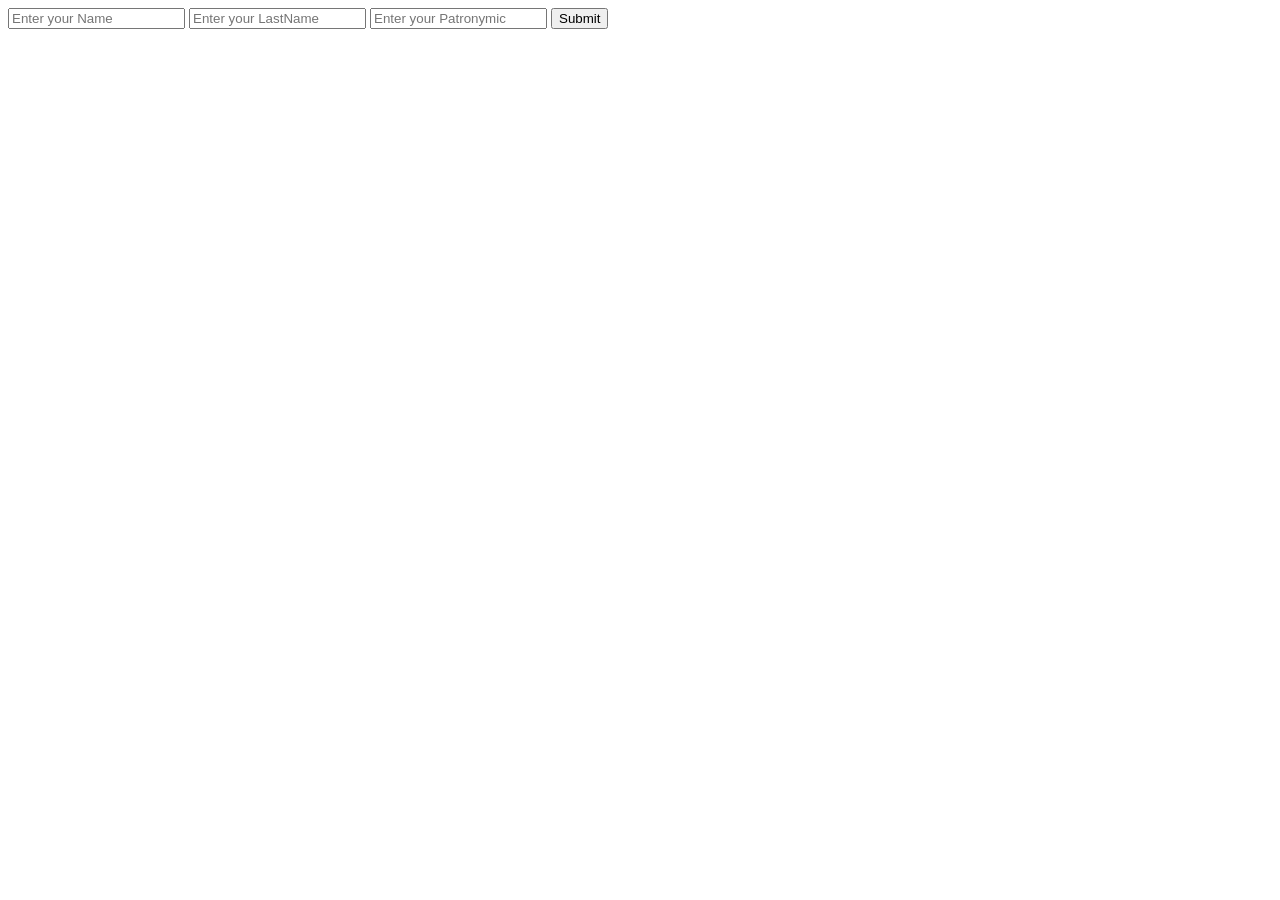
<file: JavaScript/16-dars/index.html>
<!DOCTYPE html>
<html lang="en">
<head>
    <meta charset="UTF-8">
    <title>DOM</title>
</head>
<body>

<input type="text" placeholder="Enter your Name" id="name"/>
<input type="text" placeholder="Enter your LastName" id="lastname"/>
<input type="text" placeholder="Enter your Patronymic" id="patronymic"/>

<button onclick="showFISH()">Submit</button>

<script src='./main.js'>

</script>
</body>
</html>
</file>
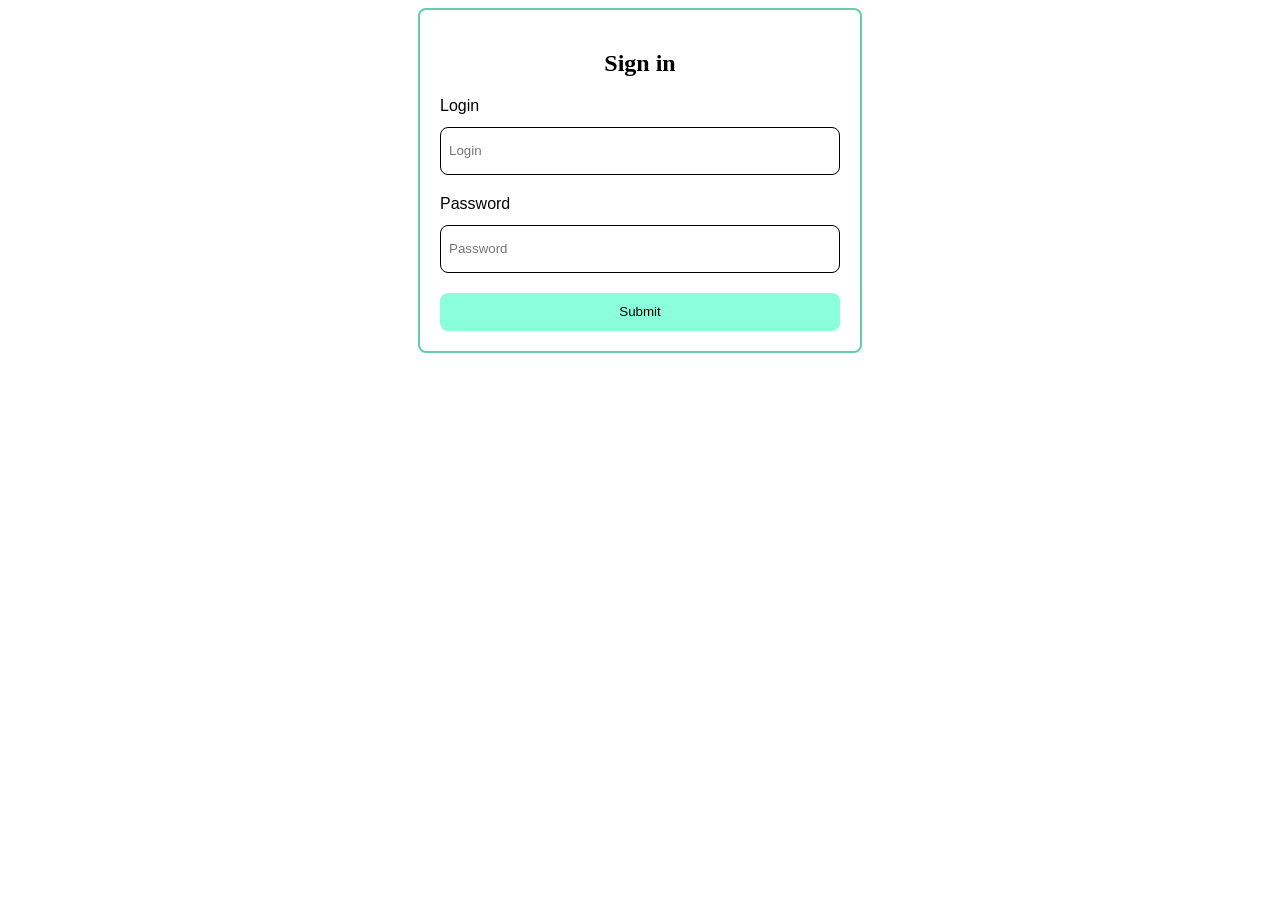
<file: JavaScript/17-dars/index.html>
<!DOCTYPE html>
<html lang="en">
<head>
    <meta charset="UTF-8">
    <title>Title</title>
    <link rel="stylesheet" href="./style.css">
</head>
<body>

<header class="header">
    <h2>Sign in</h2>
    <div class="inputSection">
        <div class="inputbar">
            <label>Login</label>
            <input type="text" placeholder="Login" id="login">
        </div>
        <div class="inputbar">
            <label>Password</label>
            <input type="text" placeholder="Password" id="password">
        </div>
        <button class="submit" onclick="submit()" id="submit">Submit</button>
    </div>
</header>
</body>
<script src="./main.js"></script>
</html>
</file>
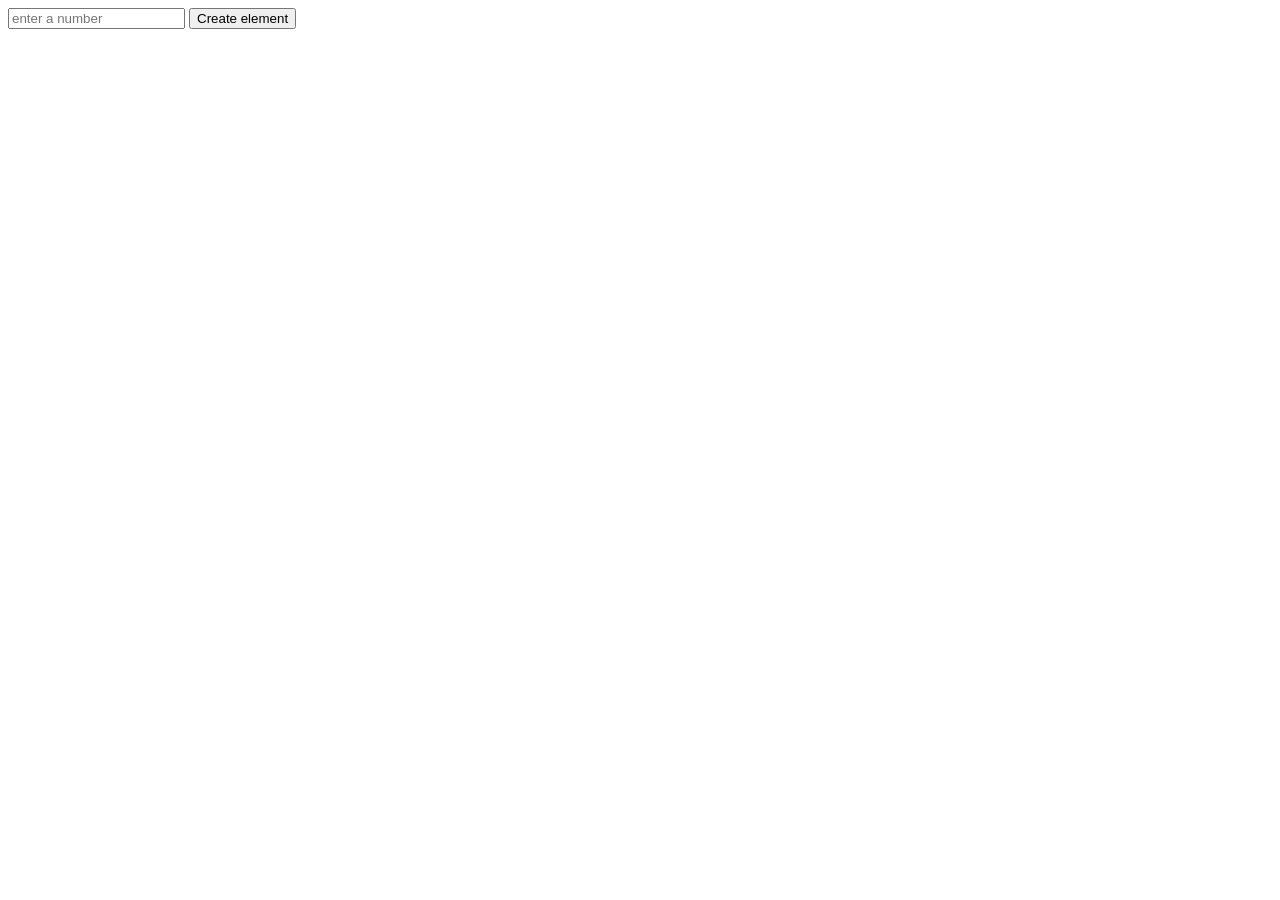
<file: JavaScript/19-dars/index.html>
<!DOCTYPE html>
<html lang="en">
<head>
    <meta charset="UTF-8">
    <title>Title</title>
</head>
<body>

<input type="number" id="input" placeholder="enter a number"/>
<button class="btn" id="create">Create element</button>
<div id="container">

</div>
</body>
<script src="main.js"></script>
</html>
</file>
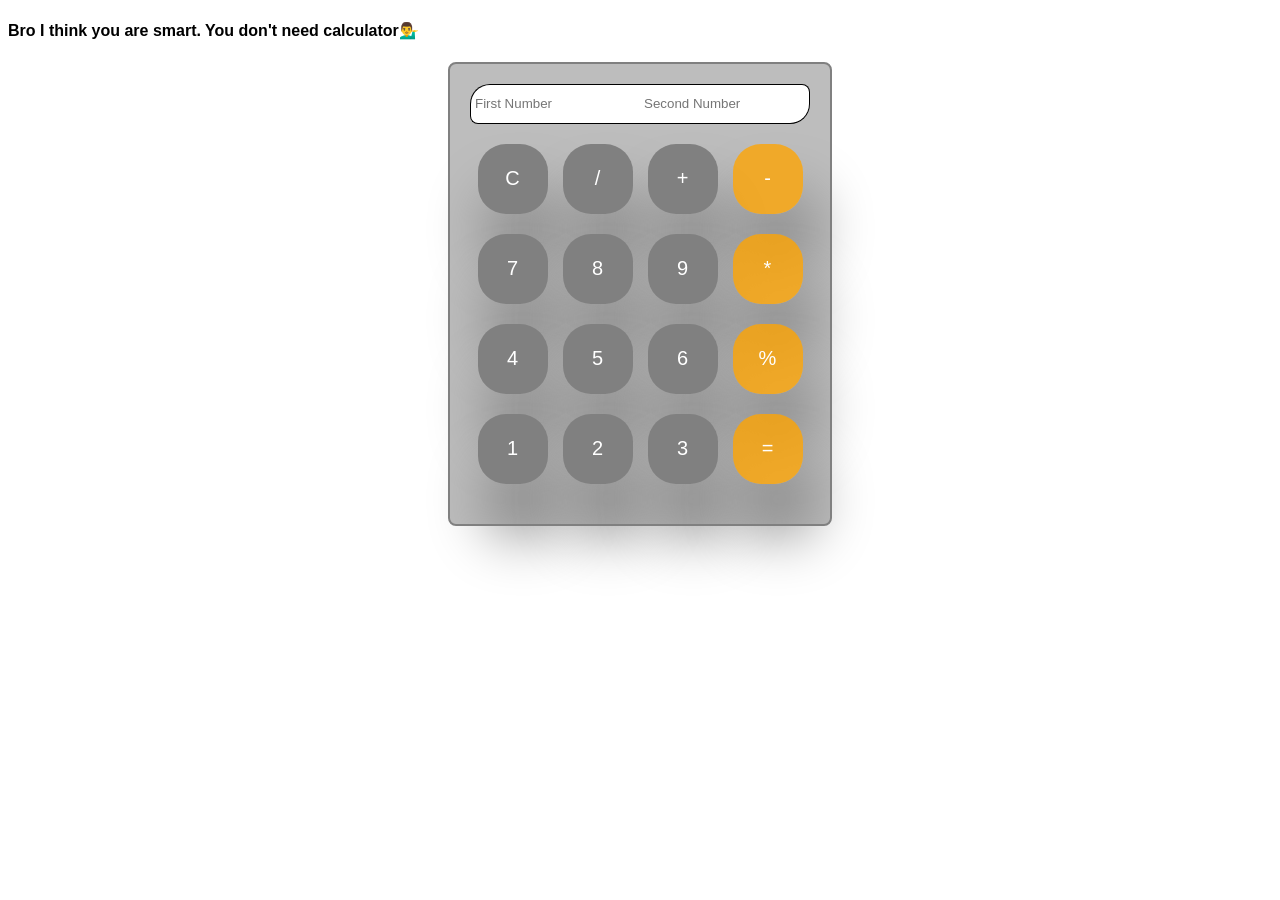
<file: JavaScript/16-dars/Homework/index.html>
<!DOCTYPE html>
<html lang="en">
<head>
    <meta charset="UTF-8">
    <title>Calculator</title>
    <link rel="stylesheet" href="./style.css">
</head>
<body>
<h4 style="font-family: sans-serif">Bro I think you are smart. You don't need calculator💁‍♂️</h4>
<header id="header">

    <div class="container">

        <div class="inputSection">
            <input type="number" class="firstNumberInput" id="firstNumberInput" placeholder="First Number"/>
            <input type="number" class="secondNumberInput" id="secondNumberInput" placeholder="Second Number"/>
        </div>

        <div class="buttonSection">
            <div class="buttonsrow">
                <button id="clean" onclick="clean()" data-tooltip="Clean">C</button>
                <button id="division" onclick="division()" data-tooltip="/">/</button>
                <button id="plus" onclick="plus()" data-tooltip="+">+</button>
                <button id="minus" onclick="minus()" data-tooltip="-">-</button>
            </div>

            <div class="buttonsrow">
                <button id="seven" data-tooltip="Ishlamaydi">7</button>
                <button id="eight" data-tooltip="Ishlamaydi">8</button>
                <button id="nine" data-tooltip="Ishlamaydi">9</button>
                <button id="multiplication" onclick="multiplication()" data-tooltip="*"> *</button>
            </div>

            <div class="buttonsrow">
                <button id="four" data-tooltip="Ishlamaydi">4</button>
                <button id="five" data-tooltip="Ishlamaydi">5</button>
                <button id="six" data-tooltip="Ishlamaydi">6</button>
                <button id="percentageDivision" onclick="percentageDivision()" data-tooltip="%">%</button>
            </div>
            <div class="buttonsrow">
                <button id="one" data-tooltip="Ishlamaydi">1</button>
                <button id="two" data-tooltip="Ishlamaydi">2</button>
                <button id="three" data-tooltip="Ishlamaydi">3</button>
                <button id="equal" data-tooltip="Ishlamaydi">=</button>
            </div>
        </div>
    </div>
</header>
</body>
<script src="./calc.js"></script>
</html>
</file>
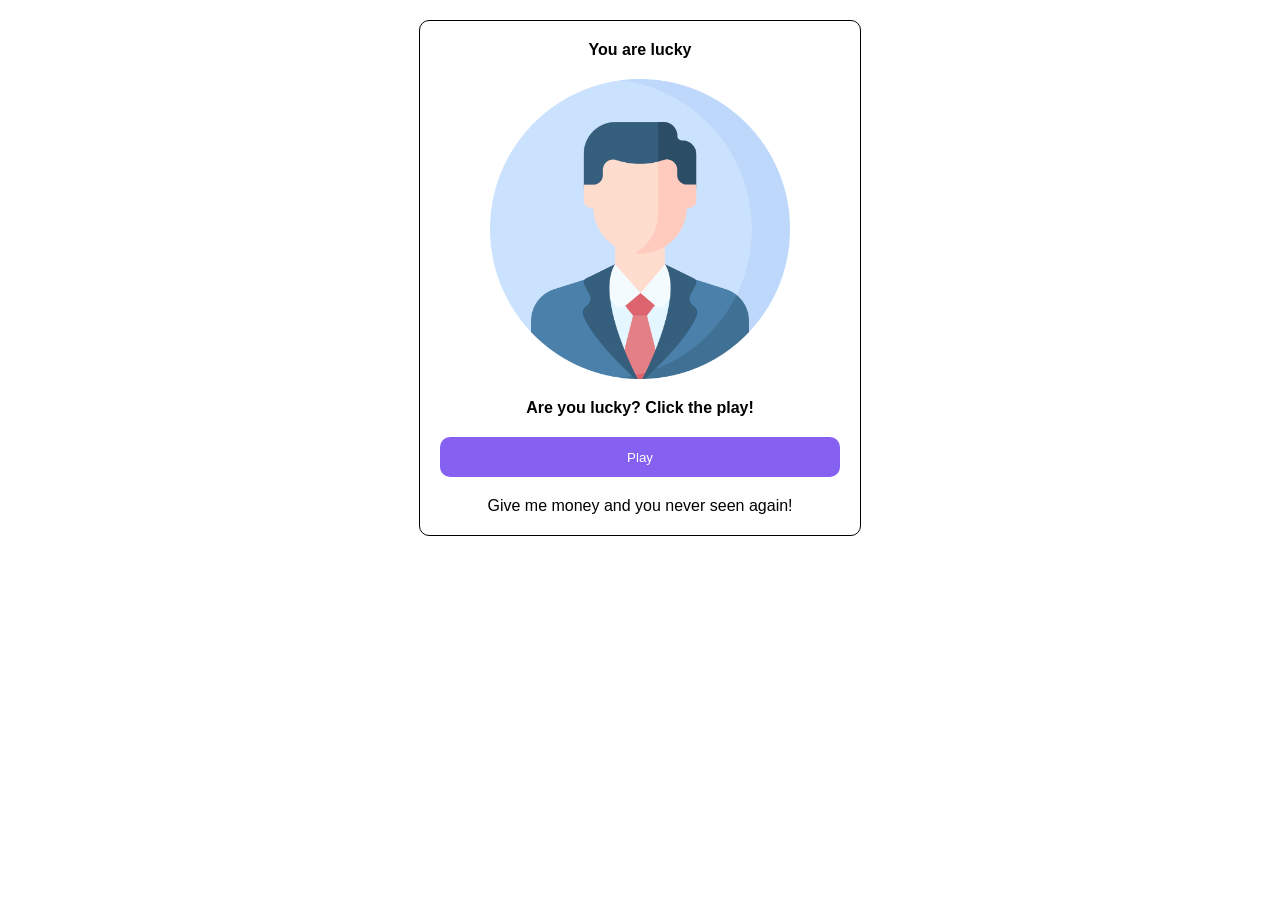
<file: JavaScript/18-dars/randomGroupMates/index.html>
<!DOCTYPE html>
<html lang="en">
<head>
    <meta charset="UTF-8">
    <title>Random Groupmates Game</title>
    <link rel="stylesheet" href="./style.css">
</head>
<body>
<header class="header">
    <h4 class="title">You are lucky</h4>
    <div class="imgContainer">
        <img src="./img.png" alt="">
        <span id="name">Are you lucky? Click the play!</span>
    </div>
    <button class="playBtn" onclick="getRandomPerson()">Play</button>
    <p id="money" onclick="takeMoney()">Give me money and you never seen again!</p>
</header>
</body>
<script src="main.js"></script>
</html>
</file>
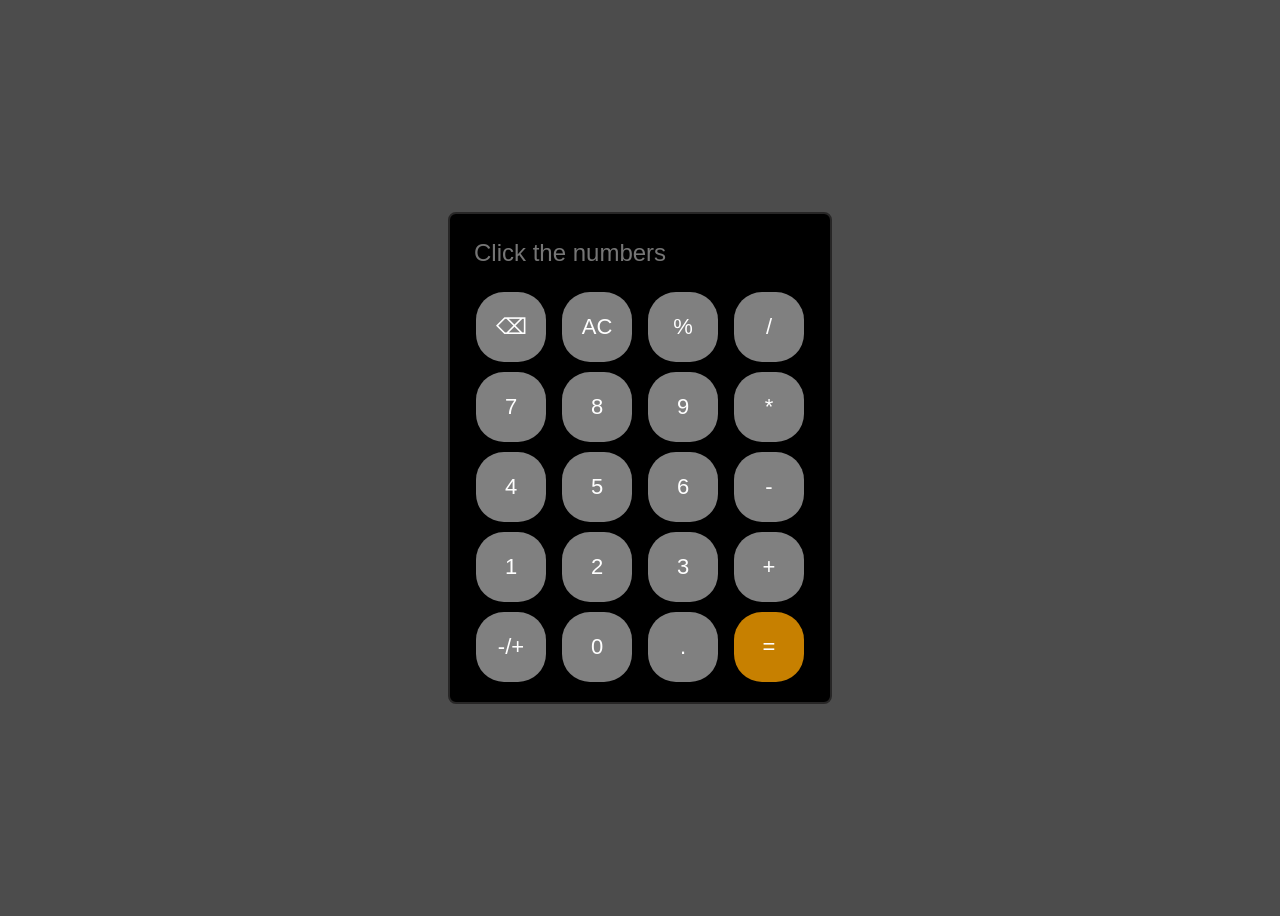
<file: JavaScript/19-dars/calculator/index.html>
<!DOCTYPE html>
<html lang="en">
<head>
    <meta charset="UTF-8">
    <title>Calculator</title>
    <link rel="stylesheet" href="./style.css">
</head>
<body>
<header id="header">

    <div class="container">
        <div class="inputSection">
            <input type="text" class="numberInput" id="numberInput" placeholder="Click the numbers" disabled/>
        </div>
        <div class="buttonSection">
            <div class="buttonsrow">

            </div>
        </div>
    </div>
</header>
</body>
<script src="./main.js"></script>
</html>
</file>
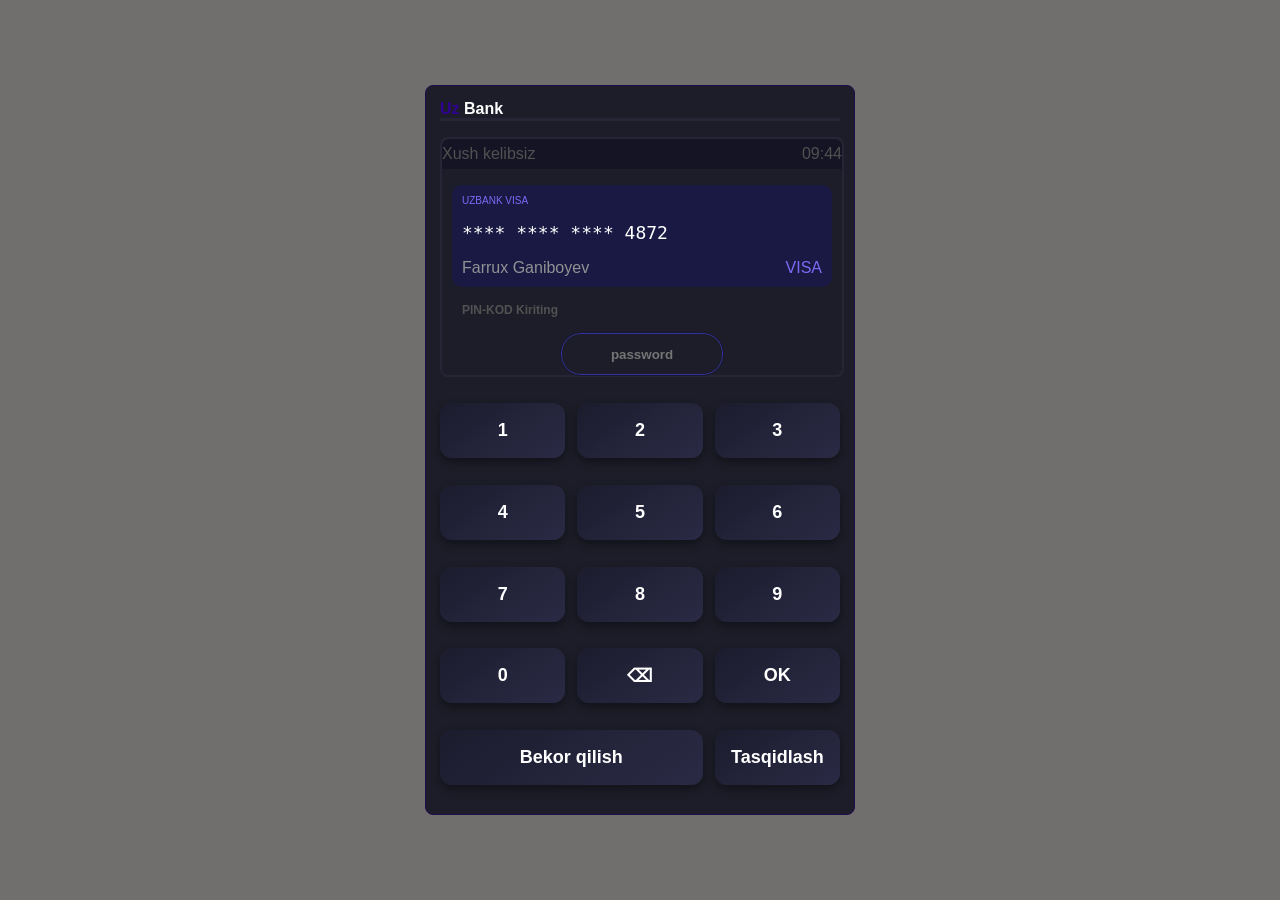
<file: JavaScript/20-dars/ATM/index.html>
<!DOCTYPE html>
<html lang="en">
<head>
    <meta charset="UTF-8">
    <title>ATM</title>
    <link rel="stylesheet" href="./style.css">
</head>
<body>
<header id="header">
    <div id="atm">
        <span id="bank_name"><span style="color: rgba(49,0,151,0.97)">Uz</span> Bank</span>
        <div id="window">

            <div id="welcome_content">
                <p id="welcome_text">Xush kelibsiz</p>
                <p id="clock">09:44</p>
            </div>

            <div id="credit_card">
                <p id="card_bank">UZBANK VISA</p>
                <p id="card_number">**** **** **** 4872</p>
              <div id="card_info">
                  <p id="card_owner">Farrux Ganiboyev</p>
                  <p style="color: rgb(125, 106, 247); font-family: sans-serif">VISA</p>
              </div>
            </div>

            <div id="password_content">
                <p id="password_label">PIN-KOD Kiriting</p>
                <input type="text" id="password_input" placeholder="password" disabled/>
            </div>

        </div>

        <div id="button_container">

        </div>
    </div>
</header>
</body>
<script src="./main.js"></script>
</html>
</file>
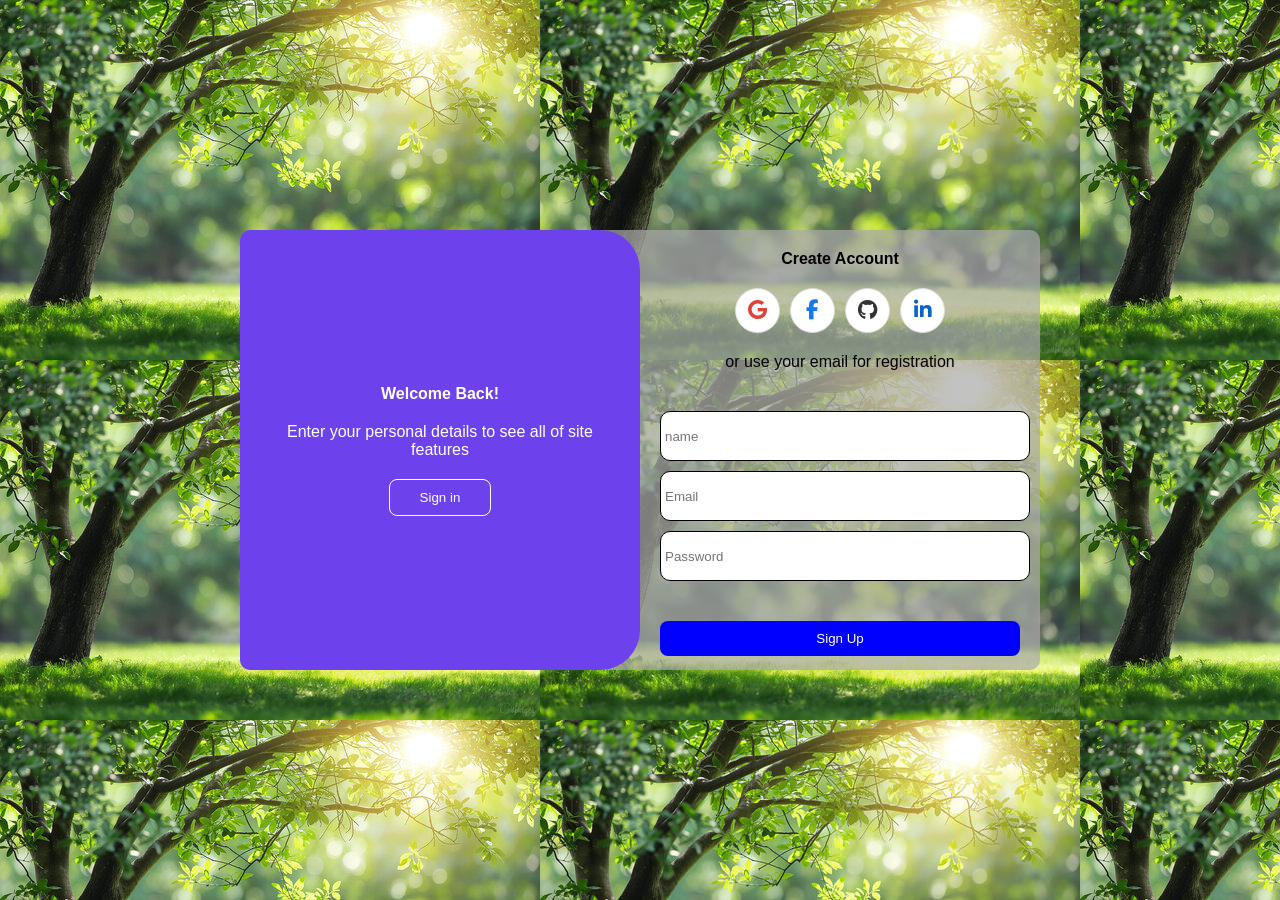
<file: JavaScript/17-dars/Homework/Sign-Up/index.html>
<!DOCTYPE html>
<html lang="en">
<head>
    <meta charset="UTF-8">
    <title>Sign Up</title>
    <link rel="stylesheet" href="./style.css">
    <link rel="stylesheet" href="https://cdnjs.cloudflare.com/ajax/libs/font-awesome/6.5.0/css/all.min.css">
</head>
<body>
<header id="header">
    <div id="welcome">
        <h4 id="titleText">Welcome Back!</h4>
        <p id="welcomeDetail">Enter your personal details to see all of site features</p>
        <button id="signInBtn" onclick="toSignIn()">Sign in</button>
    </div>

    <div class="inputElements">
        <h4 id=elementsTitle>Create Account</h4>
        <div id="socialButtons">
            <button class="google"><i class="fab fa-google"></i></button>
            <button class="facebook"><i class="fab fa-facebook-f"></i></button>
            <button class="github"><i class="fab fa-github"></i></button>
            <button class="linkedin"><i class="fab fa-linkedin-in"></i></button>
        </div>
        <p>or use your email for registration</p>
        <div id="inputs">
            <input id="name" type="text" placeholder="name"/>
            <input id="email" type="text" placeholder="Email"/>
            <input id="password" type="password" placeholder="Password"/>
        </div>
        <button id="signUpBtn" onclick="signUp()">Sign Up</button>
    </div>
</header>
</body>
<script src="main.js"></script>
</html>
</file>
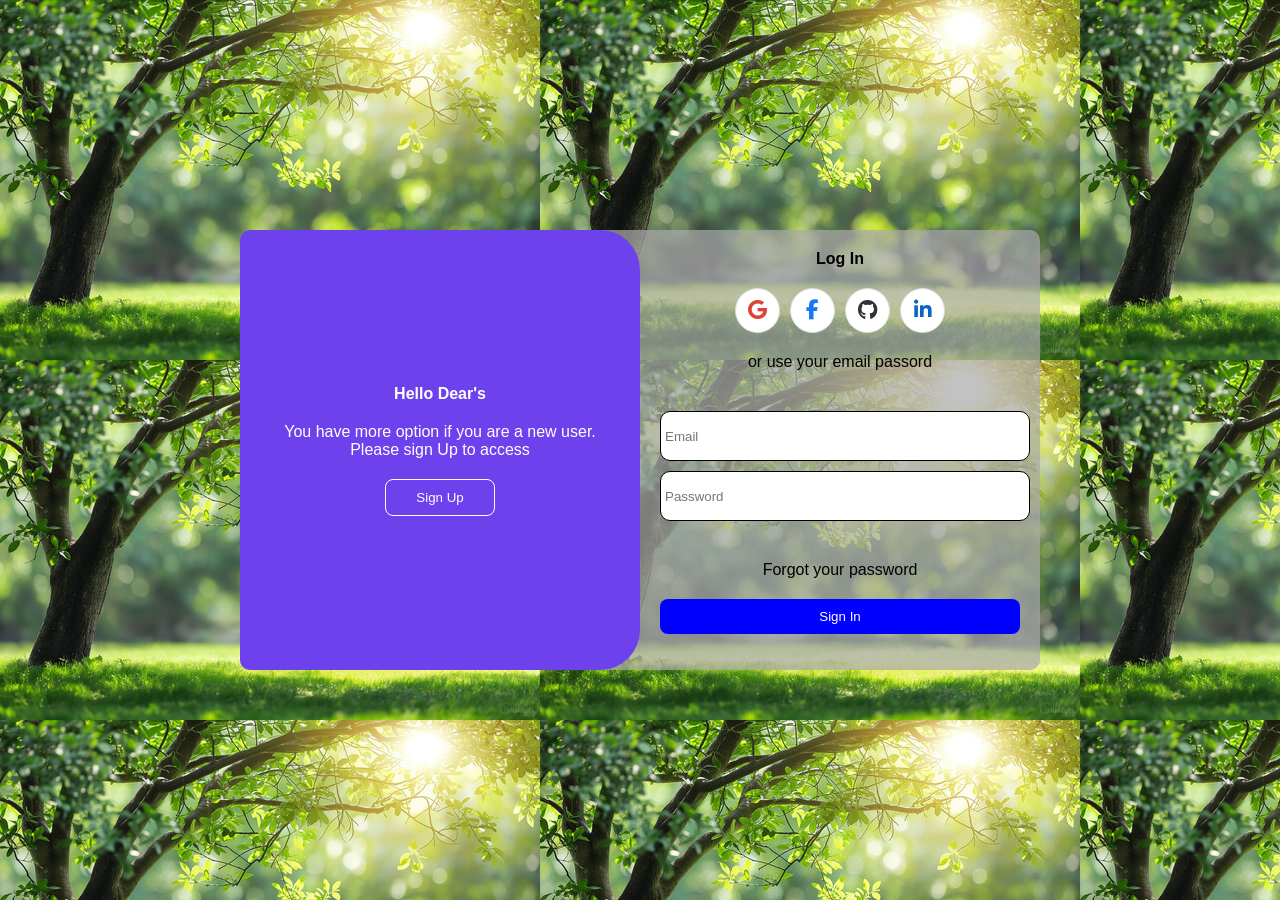
<file: JavaScript/17-dars/Homework/Sign-In/signIn.html>
<!DOCTYPE html>
<html lang="en">
<head>
    <meta charset="UTF-8">
    <title>Sign In</title>
    <link rel="stylesheet" href="./style.css">
    <link rel="stylesheet" href="https://cdnjs.cloudflare.com/ajax/libs/font-awesome/6.5.0/css/all.min.css">
</head>
<body>
<header id="header">
    <div id="welcome">
        <h4 id="titleText">Hello Dear's</h4>
        <p id="welcomeDetail">You have more option if you are a new user. Please sign Up to access</p>
        <button id="signInBtn" onclick="toSignUp()">Sign Up</button>
    </div>

    <div class="inputElements">
        <h4 id=elementsTitle>Log In</h4>
        <div id="socialButtons">
            <button class="google"><i class="fab fa-google"></i></button>
            <button class="facebook"><i class="fab fa-facebook-f"></i></button>
            <button class="github"><i class="fab fa-github"></i></button>
            <button class="linkedin"><i class="fab fa-linkedin-in"></i></button>
        </div>
        <p>or use your email passord</p>
        <div id="inputs">
            <input id="email" type="text" placeholder="Email"/>
            <input id="password" type="password" placeholder="Password"/>
        </div>
        <p id="forgotpassword" onclick="recreatePassword()" style="cursor: pointer;">Forgot your password</p>
        <button id="signUpBtn" onclick="signIn()">Sign In</button>
    </div>
</header>
</body>
<script src="main.js"></script>
</html>
</file>
<file: JavaScript/17-dars/style.css>
.header{
    width: 400px;
    height: 100%;
    margin: 0 auto;
    border:2px solid mediumaquamarine;
    border-radius: 8px;
    display: flex;
    flex-direction: column;
    padding: 20px;
}
h2{
    text-align: center;
    font-family: cursive;
}

.inputSection{
    display: flex;
    flex-direction: column;
    gap: 20px;
}
.inputbar{
    display: flex;
    flex-direction: column;
    font-size: 16px;
    font-family: sans-serif;
    gap: 12px;
}
.inputbar input{
    height: 30px;
    border-radius:8px;
    border:1px solid black;
    padding:8px;
    outline-color: mediumaquamarine;
}
.submit{
    width: 100%;
    height: 38px;
    border-radius: 8px;
    background-color: rgba(0, 255, 173, 0.46);
    border: none;
    color: black;
    cursor: pointer;
}
</file>
<file: JavaScript/16-dars/Homework/style.css>
#header{
    width: 340px;
    height: 420px;
    border: 2px solid grey;
    margin:0 auto;
    border-radius: 8px;
    padding: 20px;
    background-color: rgba(128, 128, 128, 0.52);

}
.container{
    display: flex;
    flex-direction:column;
    justify-content: center;
    gap: 20px;

}
.inputSection{
    display: flex;
    flex-direction: row;
    justify-content: space-between;
}
.inputSection input{
    width: 100%;
    height: 30px;
    border:1px solid black;

}
#firstNumberInput{
    border-right: none;
    border-right-radius: 10px;
    outline: none;
    border-top-left-radius: 20px;
    border-bottom-left-radius: 8px;
    padding:4px;
}
#secondNumberInput{
    border-left: none;
    outline: none;
    border-top-right-radius: 8px;
    border-bottom-right-radius: 20px;
    padding:4px;
}
.buttonSection{
    display: flex;
    flex-direction: column;
    justify-content: center;
    gap: 20px;
}
.buttonsrow{
    display: flex;
    flex-direction: row;
    justify-content: space-around;
}
.buttonsrow button{
    width: 70px;
    height: 70px;
    border-radius: 40%;
    background-color: grey;
    color: white;
    border: none;
    cursor: pointer;
    font-size: 20px;
    box-shadow: 10px 50px 60px grey;
    position: relative;
}
.buttonsrow button::after {
    content: attr(data-tooltip); /* HTML-dagi data-tooltip qiymatini oladi */
    position: absolute;
    bottom: 125%; /* Tugmadan biroz tepada turishi uchun */
    left: 50%;
    transform: translateX(-50%); /* Markazga tekislash */
    background-color: #333;
    color: #fff;
    padding: 5px 10px;
    border-radius: 4px;
    font-size: 12px;
    white-space: nowrap;
    opacity: 0; /* Boshida ko'rinmaydi */
    visibility: hidden;
    transition: opacity 0.3s ease; /* Sekin chiqishi uchun */
}

/* Tooltipning pastki qismidagi kichkina uchburchak (strelka) */
.buttonsrow button::before {
    content: "";
    position: absolute;
    bottom: 110%;
    left: 50%;
    transform: translateX(-50%);
    border: 6px solid transparent;
    border-top-color: #333; /* Uchburchak rangi */
    opacity: 0;
    visibility: hidden;
    transition: opacity 0.3s ease;
}

/* Hover bo'lganda ko'rinishi */
.buttonsrow button:hover::after,
.buttonsrow buttonhover::before {
    opacity: 1;
    visibility: visible;
}
.buttonsrow button:last-child{
    background-color: rgba(255, 165, 0, 0.78);

}
.buttonsrow button:hover{
    transform: scale(1.04);
    transition: ease-in-out 0.1s;
    box-shadow: none;
}
</file>
<file: JavaScript/18-dars/randomGroupMates/style.css>
* {
    margin: 0;
    padding: 0;
}
body{
    height: 100%;
    padding: 20px;

}

.header {
    width: 400px;
    height: 100%;
    border:1px solid black;
    display: flex;
    flex-direction: column;
    justify-content: center;
    align-items: center;
    gap: 20px;
    margin: 0 auto;
    padding: 20px;
    border-radius: 10px;
}
.title{
    font-family: sans-serif;
}
.imgContainer{
    display: flex;
    flex-direction: column;
    gap: 20px;
    align-items: center;
}
.imgContainer img{
    width: 300px;
    height: 300px;
}
.imgContainer span{
    font-family: sans-serif;
    font-weight: 800;
}
.playBtn{
    width: 100%;
    height: 40px;
    border: none;
    border-radius: 10px;
    color: white;
    cursor: pointer;
    background-color: #8560f1;
}
.playBtn:hover{
    transform: scale(1.02);
    transition: 0.4s all ease-in-out;
}
#money{
    font-family: "Sama Gurmukhi", sans-serif;
    cursor: pointer;
}
#money:hover{
    text-decoration: underline;
}
</file>
<file: JavaScript/19-dars/calculator/style.css>
body{
    height: 100vh;
    background-color: rgba(0, 0, 0, 0.7);
    display: flex;
    align-items: center;
}
#header{
    width: 340px;
    /*height: ;*/
    border: 2px solid #272626;
    margin:0 auto;
    border-radius: 8px;
    padding: 20px;
    background-color: rgb(0, 0, 0);
}
.container{
    display: flex;
    flex-direction:column;
    justify-content: center;
    gap: 20px;
}
.inputSection{
    display: flex;
    flex-direction: row;
    justify-content: space-between;
}
.inputSection input{
    width: 100%;
    height: 30px;
    border:none;
    background: none;
    font-size: 24px;
    color: white;
}
#numberInput{
    outline: none;
    padding:4px;
    border-radius: 10px;
}
.buttonSection{
    display: flex;
    flex-direction: column;
    justify-content: center;
    gap: 9px;
}
.buttonsrow{
    display: flex;
    flex-wrap: wrap;
    justify-content: space-around;
    gap: 4px;
    grid-row-gap: 10px;
}
.buttonsrow button{
    width: 70px;
    height: 70px;
    border-radius: 40%;
    background-color: grey;
    color: white;
    border: none;
    cursor: pointer;
    font-size: 22px;
    /*box-shadow: 10px 50px 60px grey;*/
    position: relative;
}
.buttonsrow button::after {
    content: attr(data-tooltip); /* HTML-dagi data-tooltip qiymatini oladi */
    position: absolute;
    bottom: 125%; /* Tugmadan biroz tepada turishi uchun */
    left: 50%;
    transform: translateX(-50%); /* Markazga tekislash */
    background-color: #333;
    color: #fff;
    padding: 5px 10px;
    border-radius: 4px;
    font-size: 12px;
    white-space: nowrap;
    opacity: 0; /* Boshida ko'rinmaydi */
    visibility: hidden;
    transition: opacity 0.3s ease; /* Sekin chiqishi uchun */
}

/* Tooltipning pastki qismidagi kichkina uchburchak (strelka) */
.buttonsrow button::before {
    content: "";
    position: absolute;
    bottom: 110%;
    left: 50%;
    transform: translateX(-50%);
    border: 6px solid transparent;
    border-top-color: #333; /* Uchburchak rangi */
    opacity: 0;
    visibility: hidden;
    transition: opacity 0.3s ease;
}
/* Hover bo'lganda ko'rinishi */
.buttonsrow button:hover::after,
.buttonsrow buttonhover::before {
    opacity: 1;
    visibility: visible;
}
.buttonsrow button:last-child{
    background-color: rgba(255, 165, 0, 0.78);
}
.buttonsrow button:hover{
    transform: scale(1.04);
    transition: ease-in-out 0.1s;
    box-shadow: none;
}
</file>
<file: JavaScript/20-dars/ATM/style.css>
body {
    background-color: rgb(113, 110, 110);
}

* {
    margin: 0;
    padding: 0;
}

#header {
    width: 100%;
    height: 100vh;
    display: flex;
    justify-content: center;
    align-items: center;
}

#atm {
    width: 400px;
    height: 700px;
    border: 1px solid rgb(32, 13, 81);
    border-radius: 8px;
    padding: 14px;
    background-color: rgb(29, 29, 41);
    display: flex;
    flex-direction: column;
    gap: 16px;
}

#bank_name {
    color: white;
    font-family: sans-serif;
    font-weight: bold;
    border-bottom: 3px solid rgb(37, 37, 54);
}

#window {
    width: 100%;
    height: 320px;
    border: 2px solid rgb(37, 37, 54);
    border-radius: 8px;
    display: flex;
    flex-direction: column;
    gap: 16px;
    align-items: center;


}

#welcome_content {
    width: 100%;
    height: 30px;
    display: flex;
    justify-content: space-between;
    align-items: center;
    background-color: #141424;
    border-top-left-radius: 8px;
    border-top-right-radius: 8px;
    color: rgb(81, 81, 82);
    font-family: "Gill Sans", sans-serif;
}

#credit_card{
    width: 90%;
    display: flex;
    flex-direction: column;
    gap: 16px;
    background-color: #191943;
    border-radius: 10px;
    padding: 10px;
}
#card_bank{
    font-family: sans-serif;
    font-size: 10px;
    color: rgb(125, 106, 247);
}
#card_number{
    font-family: monospace;
    font-size: 18px;
    color:white;
}
#card_info{
    display: flex;
    justify-content: space-between;
}

#card_owner{
    color: rgb(146, 146, 148);
    font-family: sans-serif;
}

#password_content{
    width: 100%;
    display: flex;
    flex-direction: column;
    gap: 16px;

}
#password_label{
    font-family: sans-serif;
    font-size: 12px;
    color: rgb(81, 81, 82);
    margin-left: 20px;
    font-weight: bold;
}
#password_input{
    width: 40%;
    height: 40px;
    border-radius: 20px;
    margin: 0 auto;
    background-color: rgb(29, 29, 41);
    border: 1px solid rgb(51, 51, 158);
    outline: 1px solid rgb(24, 24, 51);
    color: white;
    text-align: center;
    font-family: sans-serif;
    font-weight: bold;

}
#button_container {
    width: 100%;
    height: 100%;
    display: grid;
    grid-template-columns: repeat(3, 1fr);
    gap: 12px;
    margin-top: 10px;
}
#button_container button {
    height: 55px;
    border-radius: 12px;
    border: none;
    font-size: 18px;
    font-weight: bold;
    cursor: pointer;
    background: linear-gradient(145deg, #1c1c2e, #2a2a45);
    color: white;
    box-shadow: 0 4px 10px rgba(0,0,0,0.4);
    transition: 0.2s;
}

#button_container button:nth-child(13) { /* Bekor qilish */
    grid-column: span 2;

}
</file>
<file: JavaScript/17-dars/Homework/Sign-Up/style.css>
*{
    /*padding: 0;*/
    margin: 0;
}
body{
    background-image: url("./img.png");
    height: 100vh;
    display: flex;
    justify-content: center; /* gorizontal */
    align-items: center;     /* vertikal */
    margin: 0;
}
p{
    font-family: Arial, Helvetica, sans-serif;
}
#header{
    width: 800px;
    /*height: 100%;*/
    background-color: rgba(169, 169, 169, 0.71);
    display: flex;
    flex-direction: row;
    border-radius: 10px;
}

#welcome{
    width: 50%;
    height: 400px;
    background-color: rgb(109, 66, 236);
    border-top-right-radius:  40px;
    border-bottom-right-radius:  40px;
    display: flex;
    flex-direction:column;
    gap: 20px;
    padding: 20px;
    justify-content: center;
    text-align: center;
    align-items: center;
    border-top-left-radius: 10px;
    border-bottom-left-radius: 10px;

}
#titleText{
    color: white;
    font-family: sans-serif;
}
#welcomeDetail{
    color: white;
    font-family: sans-serif;
    font-weight: 300;
}
#signInBtn{
    background-color:transparent;
    border:1px solid white;
    color: white;
    padding: 10px 30px;
    border-radius:8px;
    cursor: pointer;
}

.inputElements{
    width: 50%;
    height: 400px;
    display: flex;
    flex-direction: column;
    gap: 20px;
    padding: 20px;
    align-items: center;
}
#elementsTitle{
    color: black;
    font-family: sans-serif;
}
#socialButtons{
    display: flex;
    flex-direction: row;
    gap: 10px;
}
#socialButtons button{
    width: 40px;
    height: 40px;
    border-radius: 10px;
    border:1px solid black;
}
#socialButtons {
    display: flex;
    gap: 10px;
}

#socialButtons button {
    width: 45px;
    height: 45px;
    border-radius: 50%;
    border: 1px solid #ddd;
    background: white;
    font-size: 20px;
    cursor: pointer;
    transition: 0.3s;
}

/* Icon ranglari (brand) */
.google i {
    color: #DB4437;
}

.facebook i {
    color: #1877F2;
}

.github i {
    color: #333;
}

.linkedin i {
    color: #0A66C2;
}

/* Hover */
#socialButtons button:hover {
    transform: scale(1.1);
    background: #f5f5f5;
}

#inputs{
    width: 100%;
    padding: 20px;
    display: flex;
    flex-direction: column;
    gap: 10px;
}
#inputs input{
    width: 100%;
    height: 40px;
    border-radius: 10px;
    border:1px solid black;
    outline: none;
    padding: 4px;
}

#signUpBtn{
    width: 100%;
    background-color:blue;
    color: white;
    padding: 10px 30px;
    border-radius:8px;
    border: none;
    cursor: pointer;
}
</file>
<file: JavaScript/17-dars/Homework/Sign-In/style.css>
*{
    /*padding: 0;*/
    margin: 0;
}
body{
    background-image: url("./img.png");
    height: 100vh;
    display: flex;
    justify-content: center; /* gorizontal */
    align-items: center;     /* vertikal */
    margin: 0;
}
p{
    font-family: Arial, Helvetica, sans-serif;
}
#header{
    width: 800px;
    /*height: 100%;*/
    background-color: rgba(169, 169, 169, 0.71);
    display: flex;
    flex-direction: row;
    border-radius: 10px;
}

#welcome{
    width: 50%;
    height: 400px;
    background-color: rgb(109, 66, 236);
    border-top-right-radius:  40px;
    border-bottom-right-radius:  40px;
    display: flex;
    flex-direction:column;
    gap: 20px;
    padding: 20px;
    justify-content: center;
    text-align: center;
    align-items: center;
    border-top-left-radius: 10px;
    border-bottom-left-radius: 10px;

}
#titleText{
    color: white;
    font-family: sans-serif;
}
#welcomeDetail{
    color: white;
    font-family: sans-serif;
    font-weight: 300;
}
#signInBtn{
    background-color:transparent;
    border:1px solid white;
    color: white;
    padding: 10px 30px;
    border-radius:8px;
    cursor: pointer;
}

.inputElements{
    width: 50%;
    height: 400px;
    display: flex;
    flex-direction: column;
    gap: 20px;
    padding: 20px;
    align-items: center;
}
#elementsTitle{
    color: black;
    font-family: sans-serif;
}
#socialButtons{
    display: flex;
    flex-direction: row;
    gap: 10px;
}
#socialButtons button{
    width: 40px;
    height: 40px;
    border-radius: 10px;
    border:1px solid black;
}
#socialButtons {
    display: flex;
    gap: 10px;
}

#socialButtons button {
    width: 45px;
    height: 45px;
    border-radius: 50%;
    border: 1px solid #ddd;
    background: white;
    font-size: 20px;
    cursor: pointer;
    transition: 0.3s;
}

/* Icon ranglari (brand) */
.google i {
    color: #DB4437;
}

.facebook i {
    color: #1877F2;
}

.github i {
    color: #333;
}

.linkedin i {
    color: #0A66C2;
}

/* Hover */
#socialButtons button:hover {
    transform: scale(1.1);
    background: #f5f5f5;
}

#inputs{
    width: 100%;
    padding: 20px;
    display: flex;
    flex-direction: column;
    gap: 10px;
}
#inputs input{
    width: 100%;
    height: 40px;
    border-radius: 10px;
    border:1px solid black;
    outline: none;
    padding: 4px;
}

#signUpBtn{
    width: 100%;
    background-color:blue;
    color: white;
    padding: 10px 30px;
    border-radius:8px;
    border: none;
    cursor: pointer;
}
#forgotpassword:hover{
    color:white;
    text-decoration: underline;
}
</file>
